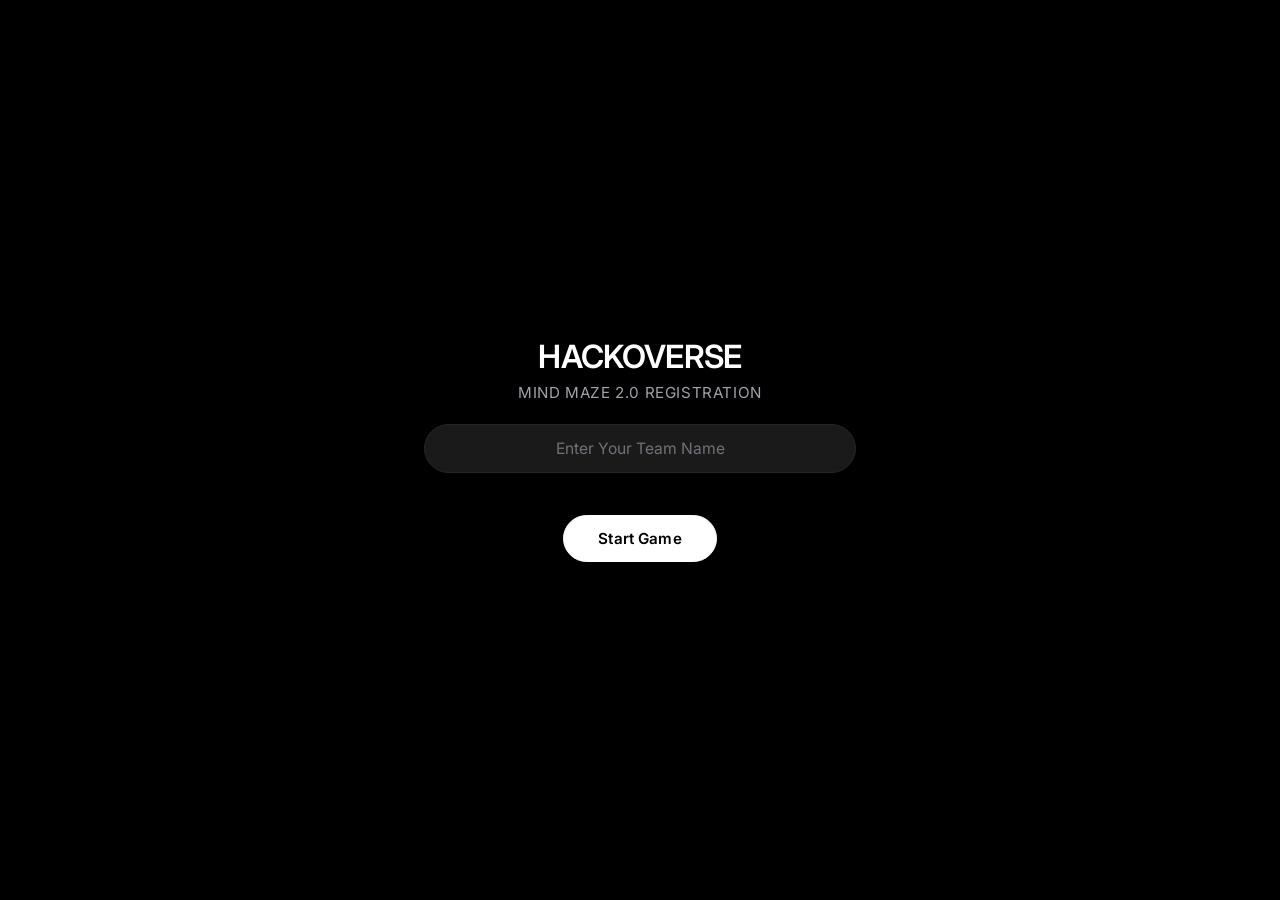
<file: index.html>
<!DOCTYPE html>
<html lang="en">
<head>
  <meta charset="UTF-8">
  <meta name="viewport" content="width=device-width, initial-scale=1.0">
  <title>Mind Maze 2.0 Registration</title>
  <link rel="stylesheet" href="style.css">
</head>
<body>
  <div id="regScreen">
    <h1>HACKOVERSE</h1>
    <h2 class="subtitle">Mind Maze 2.0 Registration</h2>

    <input
      type="text"
      id="playerNameInput"
      placeholder="Enter Your Team Name"
      maxlength="40"
      autocomplete="off"
      spellcheck="false"
    >
    <p id="regError" style="color:#FF3366;font-size:0.9rem;min-height:20px;margin:10px 0 0;"></p>
    <button type="button" id="startBtn">Start Game</button>
  </div>

  <script>
    (() => {
      "use strict";

      const nameInput = document.getElementById("playerNameInput");
      const startBtn = document.getElementById("startBtn");
      const regError = document.getElementById("regError");

      function startGame() {
        const name = nameInput.value.trim();
        if (!name) {
          regError.textContent = "Please enter your name!";
          nameInput.focus();
          return;
        }

        try {
          localStorage.setItem("playerName", name);
          // NOTE: the saved game is NOT cleared here. If the same name registers
          // again, the game continues (or shows the result if it already ended).
          // A different name starts a fresh game automatically.
        } catch {
          // Ignore storage errors in strict private modes
        }

        window.location.href = "main.html";
      }

      startBtn.addEventListener("click", startGame);
      nameInput.addEventListener("input", () => {
        regError.textContent = "";
      });
      nameInput.addEventListener("keydown", (e) => {
        if (e.key === "Enter") startGame();
      });
    })();
  </script>
</body>
</html>
</file>
<file: style.css>
/* HACKOVERSE - MIND MAZE 2.0
 * Minimalist Pure-Black & White Professional UI
 * Optimized for low-end / budget mobile devices (Zero heavy animations)
 */

@import url('https://fonts.googleapis.com/css2?family=Inter:wght@400;500;600&display=swap');

:root {
    --bg-canvas: #000000;
    --bg-surface: #141414;
    --bg-input: #1A1A1A;
    --bg-hover: #242424;

    --border-subtle: #262626;
    --border-focus: #525252;

    --text-primary: #FFFFFF;
    --text-secondary: #A1A1AA;
    --text-muted: #71717A;

    --btn-bg: #FFFFFF;
    --btn-text: #000000;
    --btn-hover: #E4E4E7;

    /* Semantic Colors */
    --color-success: #4ADE80;
    --color-success-border: rgba(74, 222, 128, 0.35);
    --color-success-bg: rgba(34, 197, 94, 0.08);

    --color-error: #F87171;
    --color-error-border: rgba(248, 113, 113, 0.35);
    --color-error-bg: rgba(239, 68, 68, 0.08);

    --color-timer: #F59E0B;
}

*,
*::before,
*::after {
    box-sizing: border-box;
    -webkit-tap-highlight-color: transparent;
}

/* ----------------------------------------------------
 * SMOOTH LIGHTWEIGHT TRANSITION KEYFRAME
 * ---------------------------------------------------- */
@keyframes fadeSlideIn {
    from {
        opacity: 0;
        transform: translateY(6px);
    }
    to {
        opacity: 1;
        transform: translateY(0);
    }
}

/* ----------------------------------------------------
 * BASE LAYOUT & TYPOGRAPHY
 * ---------------------------------------------------- */
html {
    background-color: var(--bg-canvas);
    color-scheme: dark;
}

body {
    font-family: 'Inter', 'Segoe UI', -apple-system, BlinkMacSystemFont, Roboto, Helvetica, Arial, sans-serif;
    background-color: var(--bg-canvas);
    color: var(--text-primary);
    display: flex;
    justify-content: center;
    align-items: center;
    min-height: 100vh;
    min-height: 100dvh;
    margin: 0;
    padding: 20px 16px;
    flex-direction: column;
    overflow-x: hidden;
    -webkit-font-smoothing: antialiased;
    -moz-osx-font-smoothing: grayscale;

    /* Anti-selection for questions & UI */
    -webkit-user-select: none;
    -moz-user-select: none;
    user-select: none;
    -webkit-touch-callout: none;
}

/* Keep inputs & textareas typeable on iOS/Android */
input,
textarea {
    -webkit-user-select: text;
    -moz-user-select: text;
    user-select: text;
    -webkit-touch-callout: none;
}

/* ----------------------------------------------------
 * MAIN SCREENS (SEAMLESS PURE-BLACK MINIMALISM)
 * ---------------------------------------------------- */
#gameScreen,
#regScreen,
#endScreen {
    width: 100%;
    max-width: 720px;
    text-align: center;
    padding: 32px 24px;
    background: var(--bg-canvas);
    border-radius: 20px;
    position: relative;
    z-index: 10;
    animation: fadeSlideIn 0.22s ease-out;
}

#regScreen,
#endScreen {
    max-width: 480px;
}

/* ----------------------------------------------------
 * HEADINGS & STATS BAR
 * ---------------------------------------------------- */
h1 {
    font-size: 2rem;
    font-weight: 600;
    color: var(--text-primary);
    letter-spacing: -0.02em;
    margin: 0 0 6px;
    line-height: 1.2;
}

.subtitle {
    font-size: 0.95rem;
    font-weight: 400;
    color: var(--text-secondary);
    letter-spacing: 0.04em;
    text-transform: uppercase;
    margin: 0 0 18px;
}

#playerDisplay {
    margin: 0 0 20px;
    font-size: 0.95rem;
    color: var(--text-secondary);
    font-weight: 400;
}

#endMessage {
    font-size: 1.35rem;
    font-weight: 500;
    color: var(--text-primary);
    line-height: 1.5;
    margin: 16px 0 0;
}

/* Pill-style minimal stats bar */
.stats-bar {
    display: inline-flex;
    justify-content: center;
    align-items: center;
    gap: 24px;
    flex-wrap: wrap;
    padding: 10px 22px;
    margin-bottom: 24px;
    background: var(--bg-surface);
    border: 1px solid var(--border-subtle);
    border-radius: 9999px;
    font-size: 0.9rem;
    color: var(--text-secondary);
}

#timer {
    color: var(--color-timer);
    font-weight: 600;
    font-size: 1rem;
    font-variant-numeric: tabular-nums;
    margin-left: 4px;
}

#solvedCount {
    color: var(--color-success);
    font-weight: 600;
    font-size: 1rem;
    font-variant-numeric: tabular-nums;
    margin-left: 4px;
}

/* ----------------------------------------------------
 * QUESTION DISPLAY CARD
 * ---------------------------------------------------- */
pre#codeProblem {
    font-family: inherit;
    font-size: 0.98rem;
    text-align: left;
    background: var(--bg-surface);
    padding: 20px 22px;
    border-radius: 16px;
    border: 1px solid var(--border-subtle);
    overflow-x: auto;
    color: var(--text-primary);
    white-space: pre-wrap;
    word-break: break-word;
    line-height: 1.65;
    margin: 0 0 18px;
}

pre#codeProblem strong {
    color: var(--text-primary);
    font-weight: 600;
    display: block;
    margin-bottom: 6px;
}

/* ----------------------------------------------------
 * INPUTS & TEXTAREA (MATCHING REFERENCE PROMPT BAR)
 * ---------------------------------------------------- */
textarea#participantCode {
    width: 100%;
    height: 150px;
    margin: 6px 0 12px;
    font-family: inherit;
    font-size: 0.98rem;
    line-height: 1.55;
    background: var(--bg-input);
    color: var(--text-primary);
    border: 1px solid var(--border-subtle);
    border-radius: 18px;
    resize: vertical;
    padding: 16px 20px;
    transition: border-color 0.18s ease, background-color 0.18s ease;
}

textarea#participantCode::placeholder,
input[type="text"]::placeholder,
input[type="password"]::placeholder {
    color: var(--text-muted);
}

input[type="text"],
input[type="password"] {
    padding: 14px 20px;
    font-size: 0.98rem;
    font-family: inherit;
    background: var(--bg-input);
    color: var(--text-primary);
    border: 1px solid var(--border-subtle);
    border-radius: 9999px;
    width: 100%;
    max-width: 100%;
    text-align: left;
    transition: border-color 0.18s ease, background-color 0.18s ease;
}

#regScreen input[type="text"] {
    display: block;
    margin: 22px auto 0;
    text-align: center;
}

textarea#participantCode:focus,
input[type="text"]:focus,
input[type="password"]:focus {
    border-color: var(--border-focus);
    background: #1F1F1F;
    outline: none;
}

/* GK Dynamic Input Fields (Overrides old inline pink label color cleanly) */
#answerFields {
    gap: 10px !important;
    margin: 12px 0 14px !important;
}

#answerFields label {
    color: var(--text-secondary) !important;
    font-weight: 500 !important;
    font-size: 0.88rem;
    margin-left: 6px;
    margin-bottom: -4px;
}

#answerFields input[type="text"] {
    border-radius: 14px;
    padding: 13px 16px;
}

textarea:disabled,
input:disabled {
    opacity: 0.5;
    cursor: not-allowed;
}

/* Registration Error Override */
#regError {
    color: var(--color-error) !important;
    font-size: 0.88rem;
}

/* ----------------------------------------------------
 * OUTPUT BOX (GREEN FOR CORRECT, RED FOR ERROR)
 * ---------------------------------------------------- */
#outputBox {
    margin-top: 22px;
    background: var(--bg-surface);
    padding: 18px 20px;
    border-radius: 16px;
    border: 1px solid var(--border-subtle);
    text-align: left;
    animation: fadeSlideIn 0.18s ease-out;
    transition: border-color 0.18s ease, background-color 0.18s ease;
}

#outputBox h4 {
    margin: 0 0 8px;
    font-size: 0.8rem;
    font-weight: 600;
    text-transform: uppercase;
    letter-spacing: 0.08em;
    color: var(--text-secondary);
}

#outputDisplay {
    background: none;
    padding: 0;
    margin: 0;
    color: var(--text-primary);
    white-space: pre-wrap;
    word-break: break-word;
    line-height: 1.6;
    font-family: inherit;
    font-size: 0.98rem;
}

/* Correct Answer / Revealed Riddle (Green) */
#outputBox.correct {
    background: var(--color-success-bg);
    border-color: var(--color-success-border);
}

#outputBox.correct h4 {
    color: var(--color-success);
}

#outputBox.correct #outputDisplay {
    color: var(--color-success);
    font-weight: 500;
    font-size: 1.04rem;
}

/* Wrong Answer / Error (Red) */
#outputBox.incorrect {
    background: var(--color-error-bg);
    border-color: var(--color-error-border);
}

#outputBox.incorrect h4 {
    color: var(--color-error);
}

#outputBox.incorrect #outputDisplay {
    color: var(--color-error);
    font-weight: 500;
}

/* ----------------------------------------------------
 * BUTTONS & COORDINATOR UNLOCK ICON
 * ---------------------------------------------------- */
button,
#runBtn,
#startBtn {
    padding: 13px 34px;
    font-size: 0.95rem;
    font-family: inherit;
    font-weight: 600;
    letter-spacing: 0.01em;
    cursor: pointer;
    margin-top: 12px;
    border: 1px solid var(--btn-bg);
    background: var(--btn-bg);
    color: var(--btn-text);
    border-radius: 9999px;
    transition: background-color 0.16s ease, transform 0.12s ease, opacity 0.16s ease;
}

button:hover:not(:disabled),
#runBtn:hover:not(:disabled),
#startBtn:hover:not(:disabled) {
    background: var(--btn-hover);
}

button:active:not(:disabled),
#runBtn:active:not(:disabled),
#startBtn:active:not(:disabled) {
    transform: scale(0.97);
}

button:disabled {
    opacity: 0.35;
    cursor: not-allowed;
    transform: none;
}

/* Top-Right Volunteer Lock Button */
#lockContainer {
    position: absolute;
    top: 24px;
    right: 24px;
    z-index: 100;
}

#coordinatorBtn {
    display: inline-flex;
    align-items: center;
    justify-content: center;
    margin-top: 0;
    padding: 0;
    width: 44px;
    height: 44px;
    font-size: 18px;
    background: var(--bg-input);
    color: var(--text-primary);
    border: 1px solid var(--border-focus);
    border-radius: 50%;
    transition: background-color 0.16s ease, border-color 0.16s ease, transform 0.12s ease;
}

#coordinatorBtn:hover:not(:disabled) {
    background: var(--bg-hover);
    border-color: var(--text-primary);
}

/* ----------------------------------------------------
 * COORDINATOR PASSWORD MODAL OVERRIDES
 * (Restyles the JS-created modal to match the B&W UI)
 * ---------------------------------------------------- */
div:has(> #coordPassInput) {
    background: #121212 !important;
    border: 1px solid var(--border-subtle) !important;
    border-radius: 20px !important;
    box-shadow: 0 20px 50px rgba(0, 0, 0, 0.85) !important;
}

div:has(> #coordPassInput) h3 {
    color: var(--text-primary) !important;
    font-weight: 500;
    font-size: 1.15rem;
}

#coordPassInput {
    background: var(--bg-input) !important;
    color: var(--text-primary) !important;
    border: 1px solid var(--border-subtle) !important;
    border-radius: 9999px !important;
    padding: 12px 16px !important;
}

#coordPassInput:focus {
    border-color: var(--border-focus) !important;
}

#coordError {
    color: var(--color-error) !important;
}

#coordCancelBtn {
    background: transparent !important;
    color: var(--text-secondary) !important;
    border: 1px solid var(--border-subtle) !important;
}

#coordCancelBtn:hover {
    background: var(--bg-hover) !important;
    color: var(--text-primary) !important;
}

#coordSubmitBtn {
    background: var(--btn-bg) !important;
    color: var(--btn-text) !important;
    border-color: var(--btn-bg) !important;
}

/* ----------------------------------------------------
 * UTILITIES & MOBILE OPTIMIZATION
 * ---------------------------------------------------- */
.hidden {
    display: none !important;
}

@media (max-width: 600px) {
    body {
        padding: 14px 10px;
        justify-content: flex-start;
    }

    #gameScreen,
    #regScreen,
    #endScreen {
        padding: 24px 14px;
    }

    #regScreen,
    #endScreen {
        margin: auto 0;
    }

    h1 {
        font-size: 1.6rem;
    }

    .subtitle {
        font-size: 0.82rem;
    }

    .stats-bar {
        gap: 16px;
        padding: 8px 16px;
        font-size: 0.85rem;
    }

    pre#codeProblem {
        padding: 16px;
        font-size: 0.93rem;
        border-radius: 14px;
    }

    /* 16px prevents automatic zoom-in on iOS Safari when tapping inputs */
    textarea#participantCode,
    input[type="text"],
    input[type="password"] {
        font-size: 16px;
    }

    textarea#participantCode {
        height: 135px;
        padding: 14px 16px;
    }

    button,
    #runBtn,
    #startBtn {
        width: 100%;
        padding: 13px 20px;
    }

    #lockContainer {
        top: 16px;
        right: 12px;
    }

    #coordinatorBtn {
        width: 40px;
        height: 40px;
        font-size: 16px;
    }
}

@media (prefers-reduced-motion: reduce) {
    #gameScreen,
    #regScreen,
    #endScreen,
    #outputBox {
        animation: none;
    }

    * {
        transition: none !important;
    }
}
</file>
